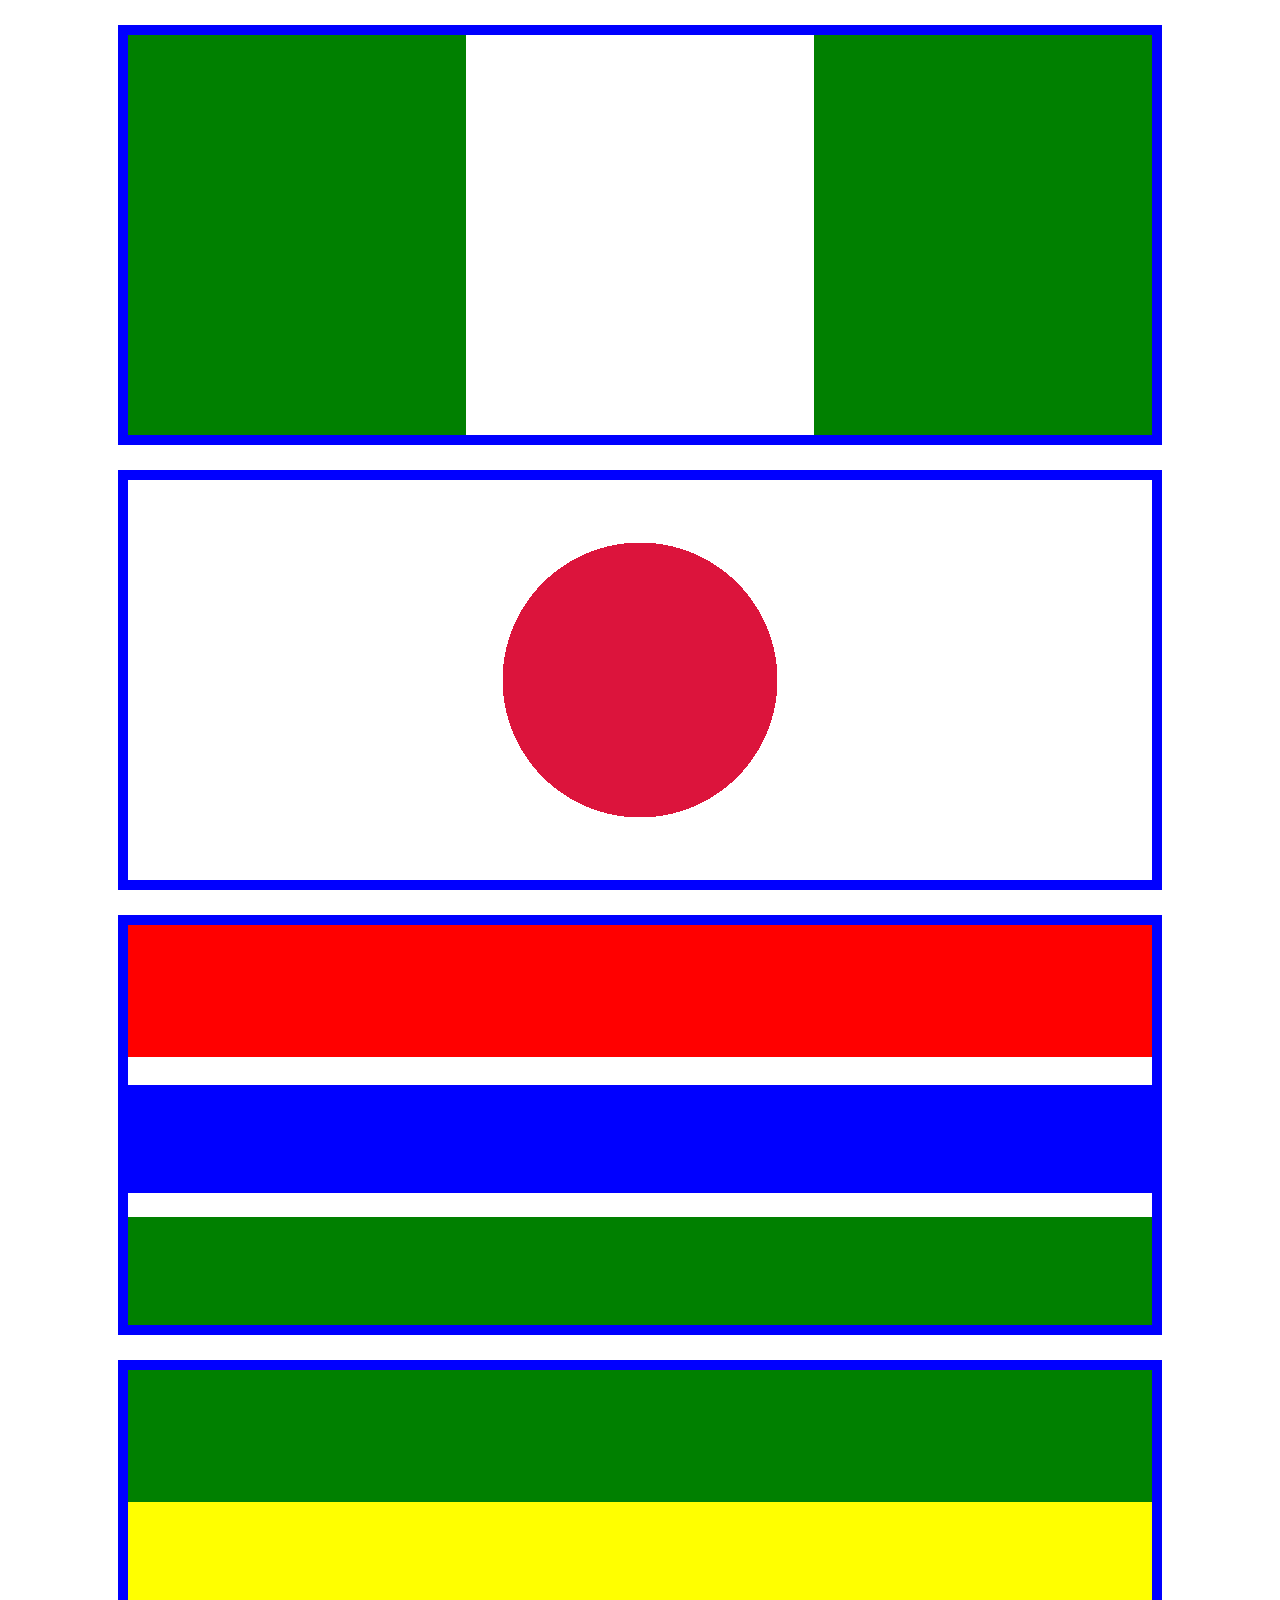
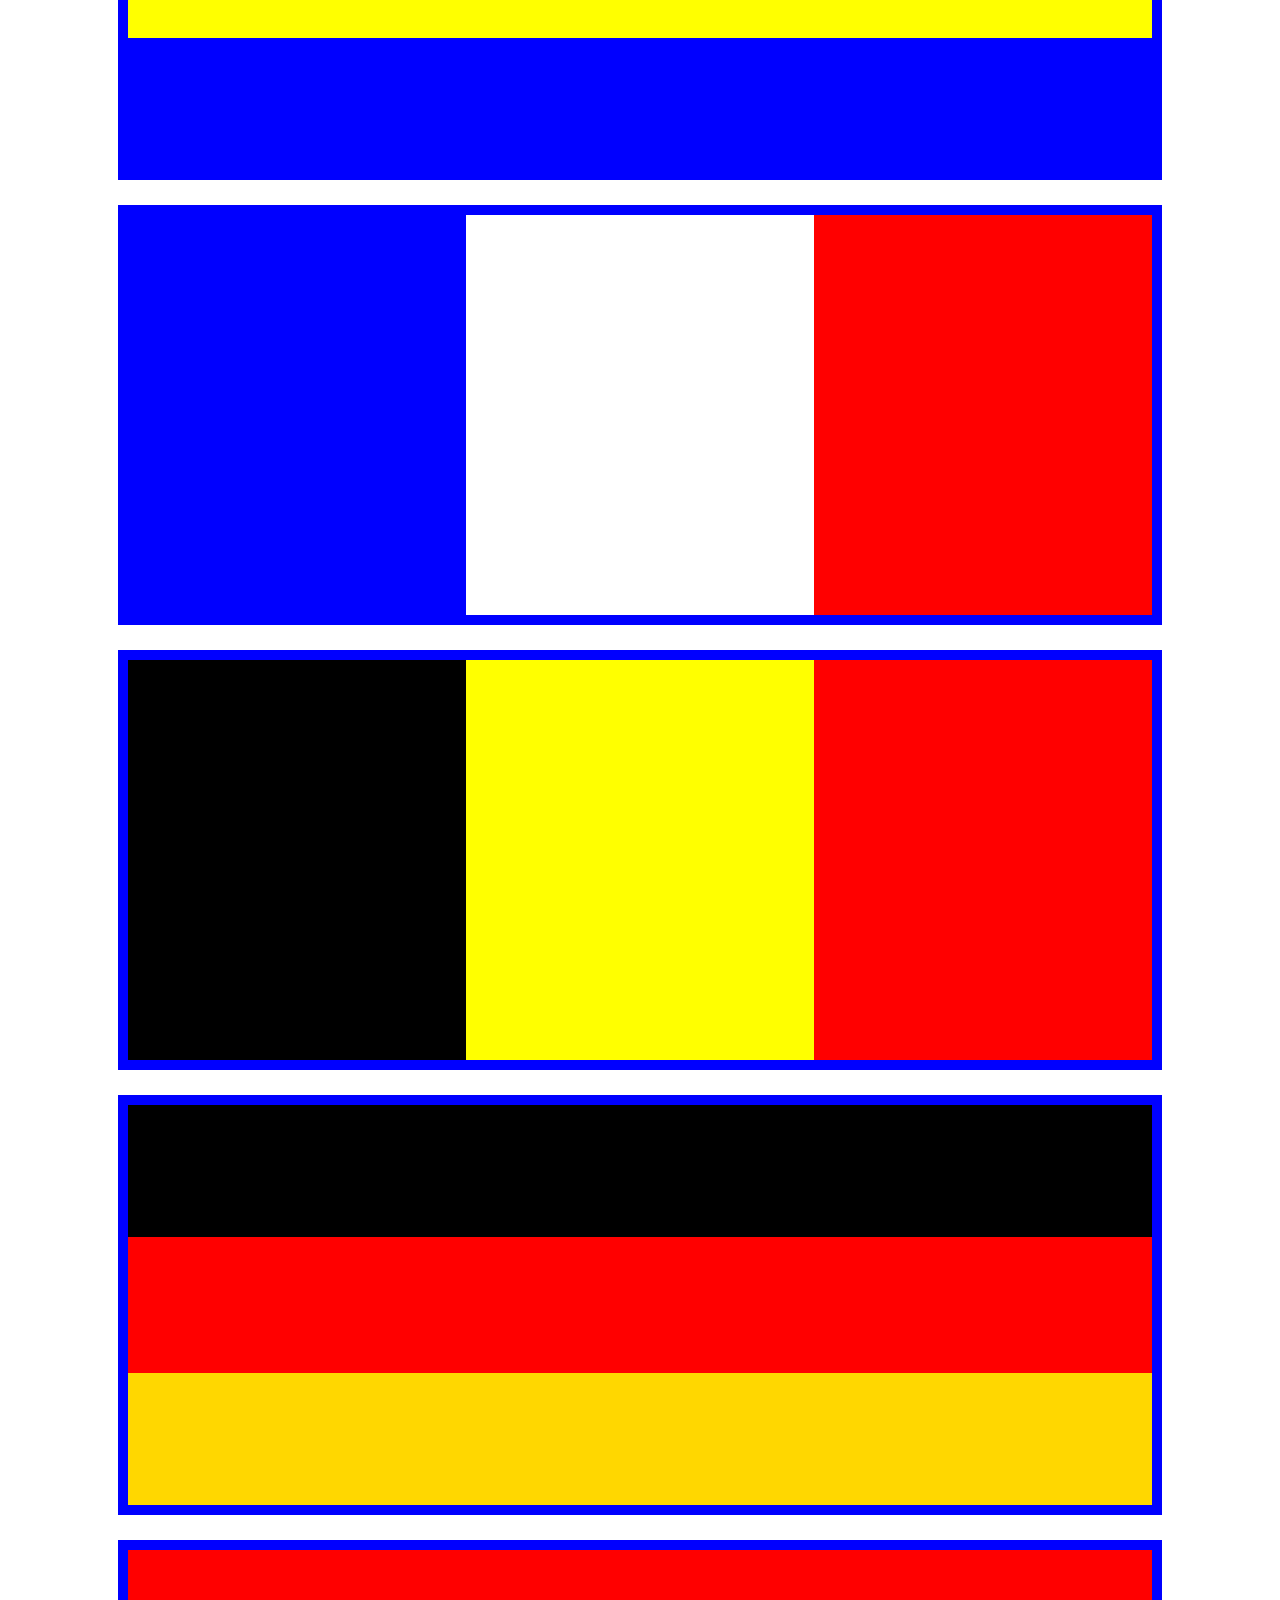
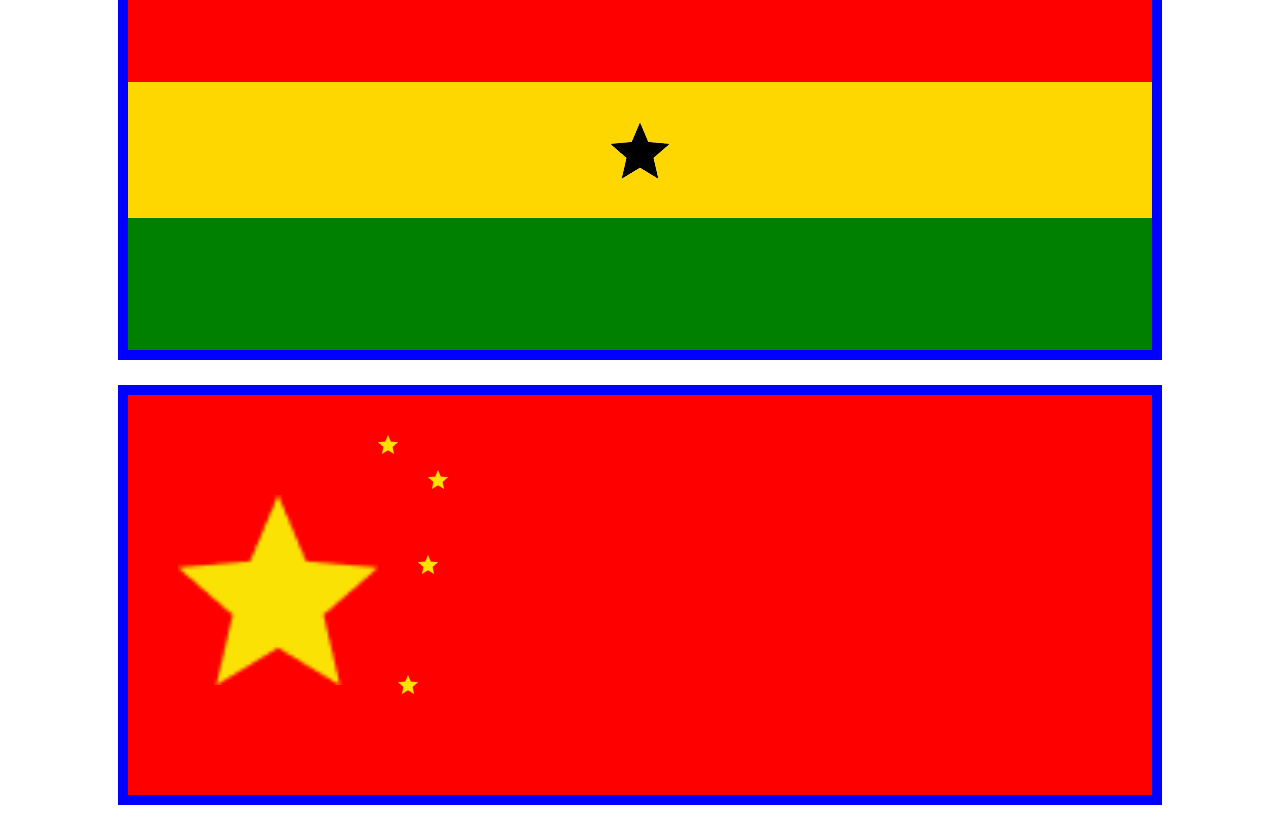
<file: countries/index.html>
<!DOCTYPE html>
<html lang="en">
<head>
    <meta charset="UTF-8">
    <meta name="viewport" content="width=device-width, initial-scale=1.0">
    <title>countries flag</title>
    <link rel="stylesheet" href="./count.css">
    <link rel="shortcut icon" href="./favicon.ico" type="image/x-icon">
</head>
<body>
    <section></section>
    <section></section>
    <section></section>
    <section></section>
    <section></section>
    <section></section>
    <section></section>
    <section></section>
    <section></section>
    </body>
</html>
</file>
<file: countries/count.css>
*{
    margin: 0;
}

section{
    width: 80%;
    height: 400px;
    margin: 25px auto;
    border: 10px solid blue;
}

section:first-of-type{
    background-image: linear-gradient(90deg, green 33%, white 33%, white 67%, green 67%);

}

section:nth-of-type(2){
    background-image: radial-gradient(circle, crimson 25%, white 20%);
    
}

section:nth-of-type(3){
    background-image: linear-gradient(180deg, red 33%, white 33%, white 40%, blue 40%, blue 67%, white 67%, white 73%, green 70%);

}

section:nth-of-type(4){
    background-image: linear-gradient(180deg, green 33%, yellow 33%, yellow 67%, blue 67%);

}

section:nth-of-type(5){
    background-image: linear-gradient(90deg, blue 33%, white 33%, white 67%, red 67% );

}

section:nth-of-type(6){
    background-image: linear-gradient(90deg, black 33%, yellow 33%, yellow 67%, red 67%);

}

section:nth-of-type(7){
    background-image: linear-gradient(180deg, black 33%, red 33%, red 67%, gold 67%);

}

section:nth-of-type(8){
    background-image: url(../black_star.png),
     linear-gradient(180deg, red 33%, gold 33%, gold 67%, green 67%);
    background-position: center;
    background-repeat: no-repeat;
    
}
section:last-of-type{
    background-color: red;
    background-image: 
    url(../yellowstar.png),
    url(../yellowstar.png),
    url(../yellowstar.png),
    url(../yellowstar.png),
    url(../yellowstar.png), radial-gradient(red, red)
    ;

    background-repeat: no-repeat;
    background-size: 200px, 20px, 20px, 20px, 20px; 
    background-position: 50px 100px, 250px 40px, 300px 75px, 290px 160px, 270px 280px, 0;


}
</file>
